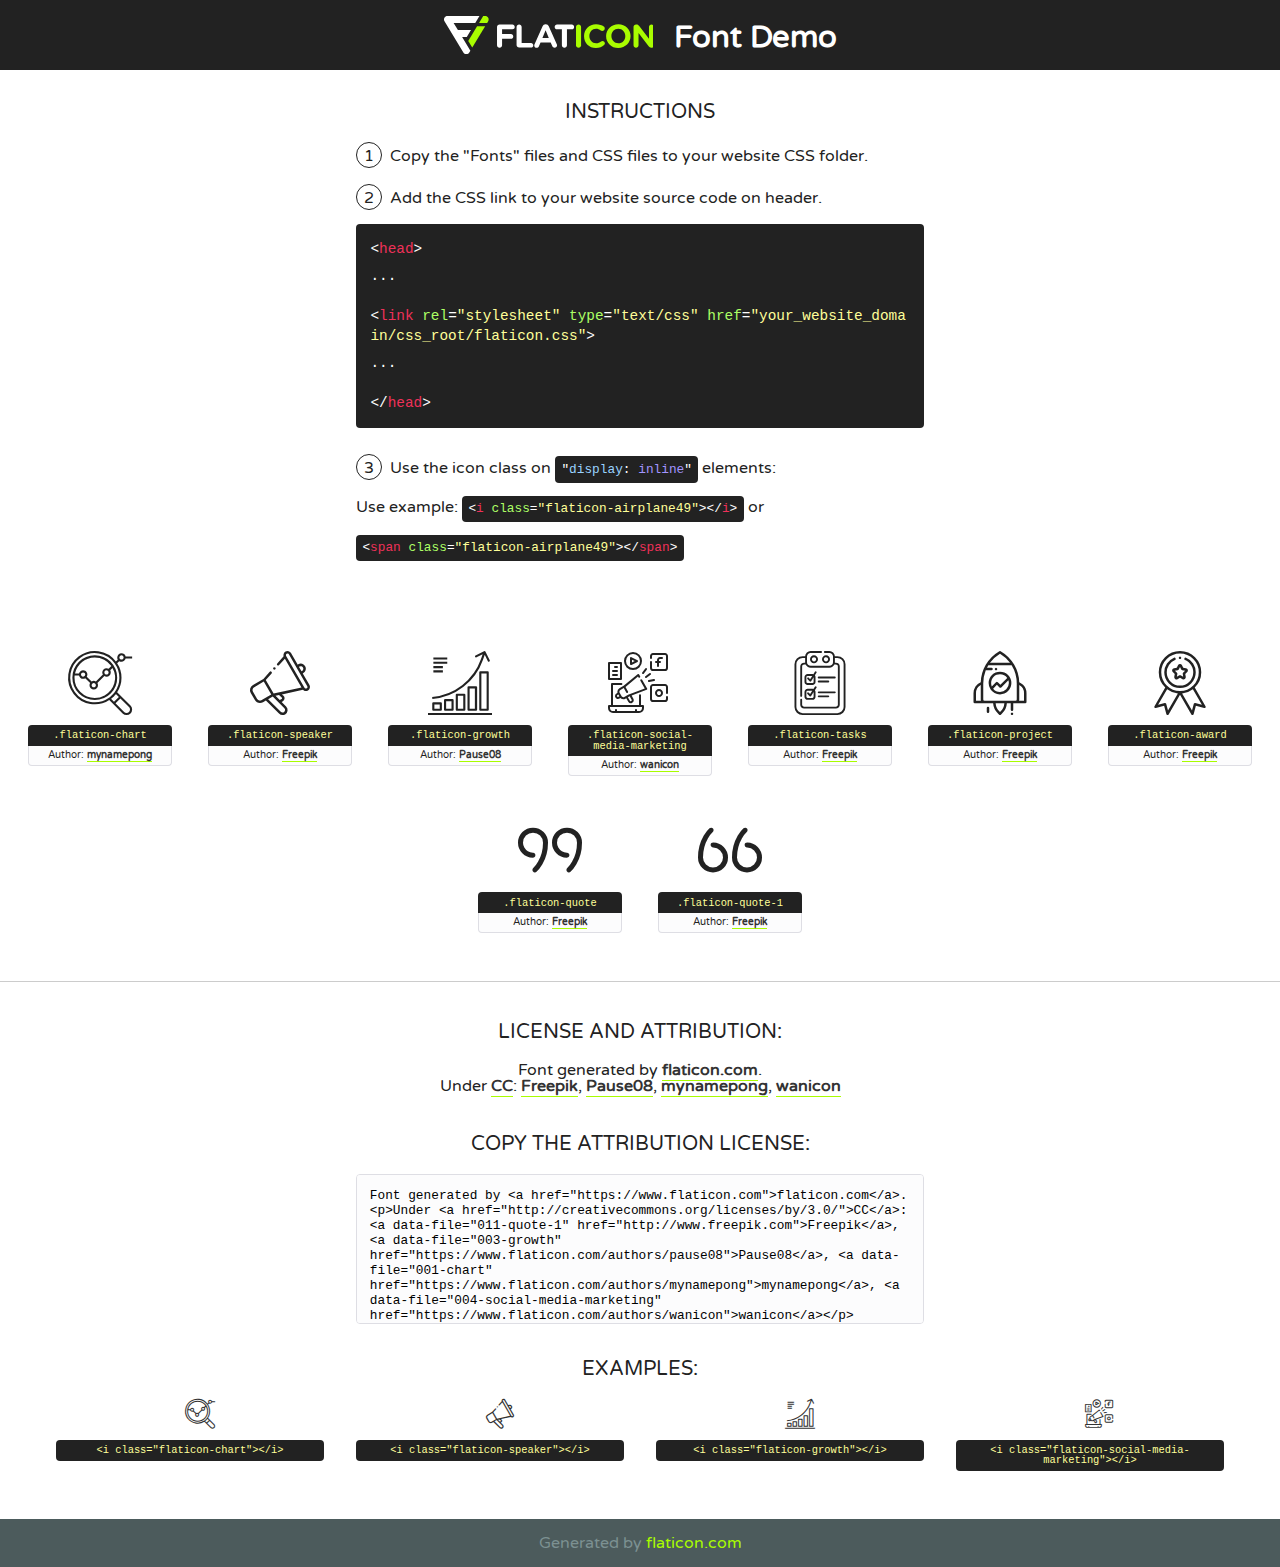
<file: moleproject/public/assets/fonts/flaticon.html>
<!DOCTYPE html>
<!--
  Flaticon icon font: Flaticon
  Creation date: 03/02/2020 09:43
-->
<html>
<!DOCTYPE html>
<html>

<head>
    <title>Flaticon WebFont</title>
    <link href="http://fonts.googleapis.com/css?family=Varela+Round" rel="stylesheet" type="text/css" />
    <link rel="stylesheet" type="text/css" href="flaticon.css">
    <meta charset="UTF-8">
    <style>
    html, body, div, span, applet, object, iframe,
    h1, h2, h3, h4, h5, h6, p, blockquote, pre,
    a, abbr, acronym, address, big, cite, code,
    del, dfn, em, img, ins, kbd, q, s, samp,
    small, strike, strong, sub, sup, tt, var,
    b, u, i, center,
    dl, dt, dd, ol, ul, li,
    fieldset, form, label, legend,
    table, caption, tbody, tfoot, thead, tr, th, td,
    article, aside, canvas, details, embed, 
    figure, figcaption, footer, header, hgroup, 
    menu, nav, output, ruby, section, summary,
    time, mark, audio, video {
        margin: 0;
        padding: 0;
        border: 0;
        font-size: 100%;
        font: inherit;
        vertical-align: baseline;
    }
    /* HTML5 display-role reset for older browsers */
    article, aside, details, figcaption, figure, 
    footer, header, hgroup, menu, nav, section {
        display: block;
    }
    body {
        line-height: 1;
    }
    ol, ul {
        list-style: none;
    }
    blockquote, q {
        quotes: none;
    }
    blockquote:before, blockquote:after,
    q:before, q:after {
        content: '';
        content: none;
    }
    table {
        border-collapse: collapse;
        border-spacing: 0;
    }
    body {
        font-family: 'Varela Round', Helvetica, Arial, sans-serif;
        font-size: 16px;
        color: #222;
    }
    a {
        color: #333;
        border-bottom: 1px solid #a9fd00;
        font-weight: bold;
        text-decoration: none;
    }
    * {
        -moz-box-sizing: border-box;
        -webkit-box-sizing: border-box;
        box-sizing: border-box;
        margin: 0;
        padding: 0;
    }
    [class^="flaticon-"]:before, [class*=" flaticon-"]:before, [class^="flaticon-"]:after, [class*=" flaticon-"]:after {
        font-family: Flaticon;
        font-size: 30px;
        font-style: normal;
        margin-left: 20px;
        color: #333;
    }
    .wrapper {
        max-width: 600px;
        margin: auto;
        padding: 0 1em;
    }
    .title {
        font-size: 1.25em;
        text-align: center;
        margin-bottom: 1em;
        text-transform: uppercase;
    }
    header {
        text-align: center;
        background-color: #222;
        color: #fff;
        padding: 1em;
    }
    header .logo {
        width: 210px;
        height: 38px;
        display: inline-block;
        vertical-align: middle;
        margin-right: 1em;
        border: none;
    }
    header strong {
        font-size: 1.95em;
        font-weight: bold;
        vertical-align: middle;
        margin-top: 5px;
        display: inline-block;
    }
    .demo {
        margin: 2em auto;
        line-height: 1.25em;
    }
    .demo ul li {
        margin-bottom: 1em;
    }
    .demo ul li .num {
        color: #222;
        border-radius: 20px;
        display: inline-block;
        width: 26px;
        padding: 3px;
        height: 26px;
        text-align: center;
        margin-right: 0.5em;
        border: 1px solid #222;
    }
    .demo ul li code {
        background-color: #222;
        border-radius: 4px;
        padding: 0.25em 0.5em;
        display: inline-block;
        color: #fff;
        font-family: Consolas,Monaco,Lucida Console,Liberation Mono,DejaVu Sans Mono,Bitstream Vera Sans Mono,Courier New, monospace;
        font-weight: lighter;
        margin-top: 1em;
        font-size: 0.8em;
        word-break: break-all;
    }
    .demo ul li code.big {
        padding: 1em;
        font-size: 0.9em;
    }
    .demo ul li code .red {
        color: #EF3159;
    }
    .demo ul li code .green {
        color: #ACFF65;
    }
    .demo ul li code .yellow {
        color: #FFFF99;
    }
    .demo ul li code .blue {
        color: #99D3FF;
    }
    .demo ul li code .purple {
        color: #A295FF;
    }
    .demo ul li code .dots {
        margin-top: 0.5em;
        display: block;
    }
    #glyphs {
        border-bottom: 1px solid #ccc;
        padding: 2em 0;
        text-align: center;
    }
    .glyph {
        display: inline-block;
        width: 9em;
        margin: 1em;
        text-align: center;
        vertical-align: top;
        background: #FFF;
    }
    .glyph .glyph-icon {
        padding: 10px;
        display: block;
        font-family:"Flaticon";
        font-size: 64px;
        line-height: 1;
    }
    .glyph .glyph-icon:before {
        font-size: 64px;
        color: #222;
        margin-left: 0;
    }
    .class-name {
        font-size: 0.65em;
        background-color: #222;
        color: #fff;
        border-radius: 4px 4px 0 0;
        padding: 0.5em;
        color: #FFFF99;
        font-family: Consolas,Monaco,Lucida Console,Liberation Mono,DejaVu Sans Mono,Bitstream Vera Sans Mono,Courier New, monospace;
    }
    .author-name {
        font-size: 0.6em;
        background-color: #fcfcfd;
        border: 1px solid #DEDEE4;
        border-top: 0;
        border-radius: 0 0 4px 4px;
        padding: 0.5em;
    }
    .class-name:last-child {
        font-size: 10px;
        color:#888;
    }
    .class-name:last-child a {
        font-size: 10px;
        color:#555;
    }
    .class-name:last-child a:hover {
        color:#a9fd00;
    }
    .glyph > input {
        display: block;
        width: 100px;
        margin: 5px auto;
        text-align: center;
        font-size: 12px;
        cursor: text;
    }
    .glyph > input.icon-input {
        font-family:"Flaticon";
        font-size: 16px;
        margin-bottom: 10px;
    }
    .attribution .title {
        margin-top: 2em;
    }
    .attribution textarea {
        background-color: #fcfcfd;
        padding: 1em;
        border: none;
        box-shadow: none;
        border: 1px solid #DEDEE4;
        border-radius: 4px;
        resize: none;
        width: 100%;
        height: 150px;
        font-size: 0.8em;
        font-family: Consolas,Monaco,Lucida Console,Liberation Mono,DejaVu Sans Mono,Bitstream Vera Sans Mono,Courier New, monospace;
        -webkit-appearance: none;
    }
    .iconsuse {
        margin: 2em auto;
        text-align: center;
        max-width: 1200px;
    }
    .iconsuse:after {
        content: '';
        display: table;
        clear: both;
    }
    .iconsuse .image {
        float: left;
        width: 25%;
        padding: 0 1em;
    }
    .iconsuse .image p {
        margin-bottom: 1em;
    }
    .iconsuse .image span {
        display: block;
        font-size: 0.65em;
        background-color: #222;
        color: #fff;
        border-radius: 4px;
        padding: 0.5em;
        color: #FFFF99;
        margin-top: 1em;
        font-family: Consolas,Monaco,Lucida Console,Liberation Mono,DejaVu Sans Mono,Bitstream Vera Sans Mono,Courier New, monospace;
    }
    #footer {
        text-align: center;
        background-color: #4C5B5C;
        color: #7c9192;
        padding: 1em;
    }
    #footer a {
        border: none;
        color: #a9fd00;
        font-weight: normal;
    }
    @media (max-width: 960px) {
        .iconsuse .image {
            width: 50%;
        }
    }
    @media (max-width: 560px) {
        .iconsuse .image {
            width: 100%;
        }
    }
    </style>
</head>

<body class="characters-off">

    <header>
        <a href="https://www.flaticon.com" target="_blank" class="logo">
            <svg version="1.1" xmlns="http://www.w3.org/2000/svg" xmlns:xlink="http://www.w3.org/1999/xlink" xmlns:a="http://ns.adobe.com/AdobeSVGViewerExtensions/3.0/" viewBox="0 0 560.875 102.036" enable-background="new 0 0 560.875 102.036" xml:space="preserve">
                <defs>
                </defs>
                <g>
                    <g class="letters">
                        <path fill="#ffffff" d="M141.596,29.675c0-3.777,2.985-6.767,6.764-6.767h34.438c3.426,0,6.15,2.728,6.15,6.15
                        c0,3.43-2.724,6.149-6.15,6.149h-27.674v13.091h23.719c3.429,0,6.151,2.724,6.151,6.15c0,3.43-2.723,6.149-6.151,6.149h-23.719
                        v17.574c0,3.773-2.986,6.761-6.764,6.761c-3.779,0-6.764-2.989-6.764-6.761V29.675z"></path>
                        <path fill="#ffffff" d="M193.844,29.149c0-3.781,2.985-6.767,6.764-6.767c3.776,0,6.763,2.985,6.763,6.767v42.957h25.039
                        c3.426,0,6.149,2.726,6.149,6.153c0,3.425-2.723,6.15-6.149,6.15h-31.802c-3.779,0-6.764-2.986-6.764-6.768V29.149z"></path>
                        <path fill="#ffffff" d="M241.891,75.71l21.438-48.407c1.492-3.341,4.215-5.357,7.906-5.357h0.792
                        c3.686,0,6.323,2.017,7.815,5.357l21.439,48.407c0.436,0.967,0.701,1.845,0.701,2.723c0,3.602-2.809,6.501-6.414,6.501
                        c-3.161,0-5.269-1.845-6.499-4.655l-4.132-9.661h-27.059l-4.301,10.102c-1.144,2.631-3.426,4.214-6.237,4.214
                        c-3.517,0-6.24-2.81-6.24-6.325C241.1,77.64,241.451,76.677,241.891,75.71z M279.932,58.666l-8.521-20.297l-8.526,20.297H279.932
                        z"></path>
                        <path fill="#ffffff" d="M314.864,35.387H301.86c-3.429,0-6.239-2.813-6.239-6.238c0-3.429,2.811-6.24,6.239-6.24h39.533
                        c3.426,0,6.237,2.811,6.237,6.24c0,3.425-2.811,6.238-6.237,6.238h-13.001v42.785c0,3.773-2.99,6.761-6.764,6.761
                        c-3.779,0-6.764-2.989-6.764-6.761V35.387z"></path>
                        <path fill="#A9FD00" d="M352.615,29.149c0-3.781,2.985-6.767,6.767-6.767c3.774,0,6.761,2.985,6.761,6.767v49.024
                        c0,3.773-2.987,6.761-6.761,6.761c-3.781,0-6.767-2.989-6.767-6.761V29.149z"></path>
                        <path fill="#A9FD00" d="M374.132,53.836v-0.179c0-17.481,13.178-31.801,32.065-31.801c9.22,0,15.459,2.458,20.557,6.238
                        c1.402,1.054,2.637,2.985,2.637,5.357c0,3.692-2.985,6.59-6.681,6.59c-1.845,0-3.071-0.702-4.044-1.319
                        c-3.776-2.813-7.729-4.393-12.562-4.393c-10.364,0-17.831,8.611-17.831,19.154v0.173c0,10.542,7.291,19.329,17.831,19.329
                        c5.715,0,9.492-1.756,13.359-4.834c1.049-0.874,2.458-1.491,4.039-1.491c3.429,0,6.325,2.813,6.325,6.236
                        c0,2.106-1.056,3.78-2.282,4.834c-5.539,4.834-12.036,7.733-21.878,7.733C387.572,85.464,374.132,71.493,374.132,53.836z"></path>
                        <path fill="#A9FD00" d="M433.009,53.836v-0.179c0-17.481,13.79-31.801,32.766-31.801c18.981,0,32.592,14.143,32.592,31.628v0.173
                        c0,17.483-13.785,31.807-32.769,31.807C446.625,85.464,433.009,71.32,433.009,53.836z M484.224,53.836v-0.179
                        c0-10.539-7.725-19.326-18.626-19.326c-10.893,0-18.449,8.611-18.449,19.154v0.173c0,10.542,7.73,19.329,18.626,19.329
                        C476.676,72.986,484.224,64.378,484.224,53.836z"></path>
                        <path fill="#A9FD00" d="M506.233,29.321c0-3.774,2.99-6.763,6.767-6.763h1.401c3.252,0,5.183,1.583,7.029,3.953l26.093,34.265
                        V29.059c0-3.692,2.99-6.677,6.681-6.677c3.683,0,6.671,2.985,6.671,6.677v48.934c0,3.78-2.987,6.765-6.764,6.765h-0.436
                        c-3.257,0-5.188-1.581-7.034-3.953l-27.056-35.492v32.944c0,3.687-2.985,6.676-6.678,6.676c-3.683,0-6.673-2.989-6.673-6.676
                        V29.321z"></path>
                    </g>
                    <g class="insignia">
                        <path fill="#ffffff" d="M48.372,56.137h12.517l11.156-18.537H37.186L25.688,18.539h57.825L94.668,0H9.271
                        C5.925,0,2.842,1.801,1.198,4.716c-1.644,2.907-1.593,6.482,0.134,9.343l50.38,83.501c1.678,2.781,4.689,4.476,7.938,4.476
                        c3.246,0,6.257-1.695,7.935-4.476l2.898-4.804L48.372,56.137z"></path>
                        <g class="i">
                            <path fill="#A9FD00" d="M93.575,18.539h0.031v0.004l21.652,0.004l2.705-4.488c1.727-2.861,1.778-6.436,0.133-9.343
                            C116.454,1.801,113.371,0,110.026,0h-5.294L93.575,18.539z"></path>
                            <polygon fill="#A9FD00" points="88.291,27.356 64.725,66.486 75.519,84.404 109.942,27.356"></polygon>
                        </g>
                    </g>
                </g>
            </svg>
        </a>
        <strong>Font Demo</strong>
    </header>


    <section class="demo wrapper">

        <p class="title">Instructions</p>

        <ul>
            <li>
                <span class="num">1</span>Copy the "Fonts" files and CSS files to your website CSS folder.
            </li>
            <li>
                <span class="num">2</span>Add the CSS link to your website source code on header.
                <code class="big">
                    &lt;<span class="red">head</span>&gt;
                    <br/><span class="dots">...</span>
                    <br/>&lt;<span class="red">link</span> <span class="green">rel</span>=<span class="yellow">"stylesheet"</span> <span class="green">type</span>=<span class="yellow">"text/css"</span> <span class="green">href</span>=<span class="yellow">"your_website_domain/css_root/flaticon.css"</span>&gt;
                    <br/><span class="dots">...</span>
                    <br/>&lt;/<span class="red">head</span>&gt;
                </code>
            </li>

            <li>
                <p>
                    <span class="num">3</span>Use the icon class on <code>"<span class="blue">display</span>:<span class="purple"> inline</span>"</code> elements:
                    <br />
                    Use example: <code>&lt;<span class="red">i</span> <span class="green">class</span>=<span class="yellow">&quot;flaticon-airplane49&quot;</span>&gt;&lt;/<span class="red">i</span>&gt;</code> or <code>&lt;<span class="red">span</span> <span class="green">class</span>=<span class="yellow">&quot;flaticon-airplane49&quot;</span>&gt;&lt;/<span class="red">span</span>&gt;</code>
            </li>
        </ul>

    </section>




   <section id="glyphs">          
    
      
        <div class="glyph"><div class="glyph-icon flaticon-chart"></div>
            <div class="class-name">.flaticon-chart</div>
            <div class="author-name">Author: <a data-file="001-chart" href="https://www.flaticon.com/authors/mynamepong">mynamepong</a> </div> 
        </div>        
        
        <div class="glyph"><div class="glyph-icon flaticon-speaker"></div>
            <div class="class-name">.flaticon-speaker</div>
            <div class="author-name">Author: <a data-file="002-speaker" href="http://www.freepik.com">Freepik</a> </div> 
        </div>        
        
        <div class="glyph"><div class="glyph-icon flaticon-growth"></div>
            <div class="class-name">.flaticon-growth</div>
            <div class="author-name">Author: <a data-file="003-growth" href="https://www.flaticon.com/authors/pause08">Pause08</a> </div> 
        </div>        
        
        <div class="glyph"><div class="glyph-icon flaticon-social-media-marketing"></div>
            <div class="class-name">.flaticon-social-media-marketing</div>
            <div class="author-name">Author: <a data-file="004-social-media-marketing" href="https://www.flaticon.com/authors/wanicon">wanicon</a> </div> 
        </div>        
        
        <div class="glyph"><div class="glyph-icon flaticon-tasks"></div>
            <div class="class-name">.flaticon-tasks</div>
            <div class="author-name">Author: <a data-file="005-tasks" href="http://www.freepik.com">Freepik</a> </div> 
        </div>        
        
        <div class="glyph"><div class="glyph-icon flaticon-project"></div>
            <div class="class-name">.flaticon-project</div>
            <div class="author-name">Author: <a data-file="006-project" href="http://www.freepik.com">Freepik</a> </div> 
        </div>        
        
        <div class="glyph"><div class="glyph-icon flaticon-award"></div>
            <div class="class-name">.flaticon-award</div>
            <div class="author-name">Author: <a data-file="008-award" href="http://www.freepik.com">Freepik</a> </div> 
        </div>        
        
        <div class="glyph"><div class="glyph-icon flaticon-quote"></div>
            <div class="class-name">.flaticon-quote</div>
            <div class="author-name">Author: <a data-file="010-quote" href="http://www.freepik.com">Freepik</a> </div> 
        </div>        
        
        <div class="glyph"><div class="glyph-icon flaticon-quote-1"></div>
            <div class="class-name">.flaticon-quote-1</div>
            <div class="author-name">Author: <a data-file="011-quote-1" href="http://www.freepik.com">Freepik</a> </div> 
        </div>        
        

    </section>



    <section class="attribution wrapper"   style="text-align:center;">

      <div class="title">License and attribution:</div><div class="attrDiv">Font generated by <a href="https://www.flaticon.com">flaticon.com</a>. <div><p>Under <a href="http://creativecommons.org/licenses/by/3.0/">CC</a>: <a data-file="011-quote-1" href="http://www.freepik.com">Freepik</a>, <a data-file="003-growth" href="https://www.flaticon.com/authors/pause08">Pause08</a>, <a data-file="001-chart" href="https://www.flaticon.com/authors/mynamepong">mynamepong</a>, <a data-file="004-social-media-marketing" href="https://www.flaticon.com/authors/wanicon">wanicon</a></p>  </div>
      </div>
      <div class="title">Copy the Attribution License:</div>

    <textarea onclick="this.focus();this.select();">Font generated by &lt;a href=&quot;https://www.flaticon.com&quot;&gt;flaticon.com&lt;/a&gt;. <p>Under <a href="http://creativecommons.org/licenses/by/3.0/">CC</a>: <a data-file="011-quote-1" href="http://www.freepik.com">Freepik</a>, <a data-file="003-growth" href="https://www.flaticon.com/authors/pause08">Pause08</a>, <a data-file="001-chart" href="https://www.flaticon.com/authors/mynamepong">mynamepong</a>, <a data-file="004-social-media-marketing" href="https://www.flaticon.com/authors/wanicon">wanicon</a></p>  
     </textarea>

    </section>

    <section class="iconsuse">

          <div class="title">Examples:</div>            
             
            <div class="image">
                <p>
                    <i class="glyph-icon flaticon-chart"></i> 
                    <span>&lt;i class=&quot;flaticon-chart&quot;&gt;&lt;/i&gt;</span>
                </p>
            </div>
            
            <div class="image">
                <p>
                    <i class="glyph-icon flaticon-speaker"></i> 
                    <span>&lt;i class=&quot;flaticon-speaker&quot;&gt;&lt;/i&gt;</span>
                </p>
            </div>
            
            <div class="image">
                <p>
                    <i class="glyph-icon flaticon-growth"></i> 
                    <span>&lt;i class=&quot;flaticon-growth&quot;&gt;&lt;/i&gt;</span>
                </p>
            </div>
            
            <div class="image">
                <p>
                    <i class="glyph-icon flaticon-social-media-marketing"></i> 
                    <span>&lt;i class=&quot;flaticon-social-media-marketing&quot;&gt;&lt;/i&gt;</span>
                </p>
            </div>
                       
        </div>
                            
    </section>

<div id="footer">
    <div>Generated by <a href="https://www.flaticon.com">flaticon.com</a>
    </div>
</div>



</body>
</html>
</file>
<file: moleproject/public/assets/fonts/flaticon.css>
/*
  	Flaticon icon font: Flaticon
  	Creation date: 03/02/2020 09:43
  	*/

@font-face {
  font-family: "Flaticon";
  src: url("../fonts/Flaticon.eot");
  src: url("../fonts/Flaticon.eot?#iefix") format("embedded-opentype"),
       url("../fonts/Flaticon.woff2") format("woff2"),
       url("../fonts/Flaticon.woff") format("woff"),
       url("../fonts/Flaticon.ttf") format("truetype"),
       url("../fonts/Flaticon.svg#Flaticon") format("svg");
  font-weight: normal;
  font-style: normal;
}

@media screen and (-webkit-min-device-pixel-ratio:0) {
  @font-face {
    font-family: "Flaticon";
    src: url("../fonts/Flaticon.svg#Flaticon") format("svg");
  }
}

[class^="flaticon-"]:before, [class*=" flaticon-"]:before,
[class^="flaticon-"]:after, [class*=" flaticon-"]:after {   
  font-family: Flaticon;
        font-size: 20px;
font-style: normal;
margin-left: 20px;
}

.flaticon-chart:before { content: "\f100"; }
.flaticon-speaker:before { content: "\f101"; }
.flaticon-growth:before { content: "\f102"; }
.flaticon-social-media-marketing:before { content: "\f103"; }
.flaticon-tasks:before { content: "\f104"; }
.flaticon-project:before { content: "\f105"; }
.flaticon-award:before { content: "\f106"; }
.flaticon-quote:before { content: "\f107"; }
.flaticon-quote-1:before { content: "\f108"; }
</file>
